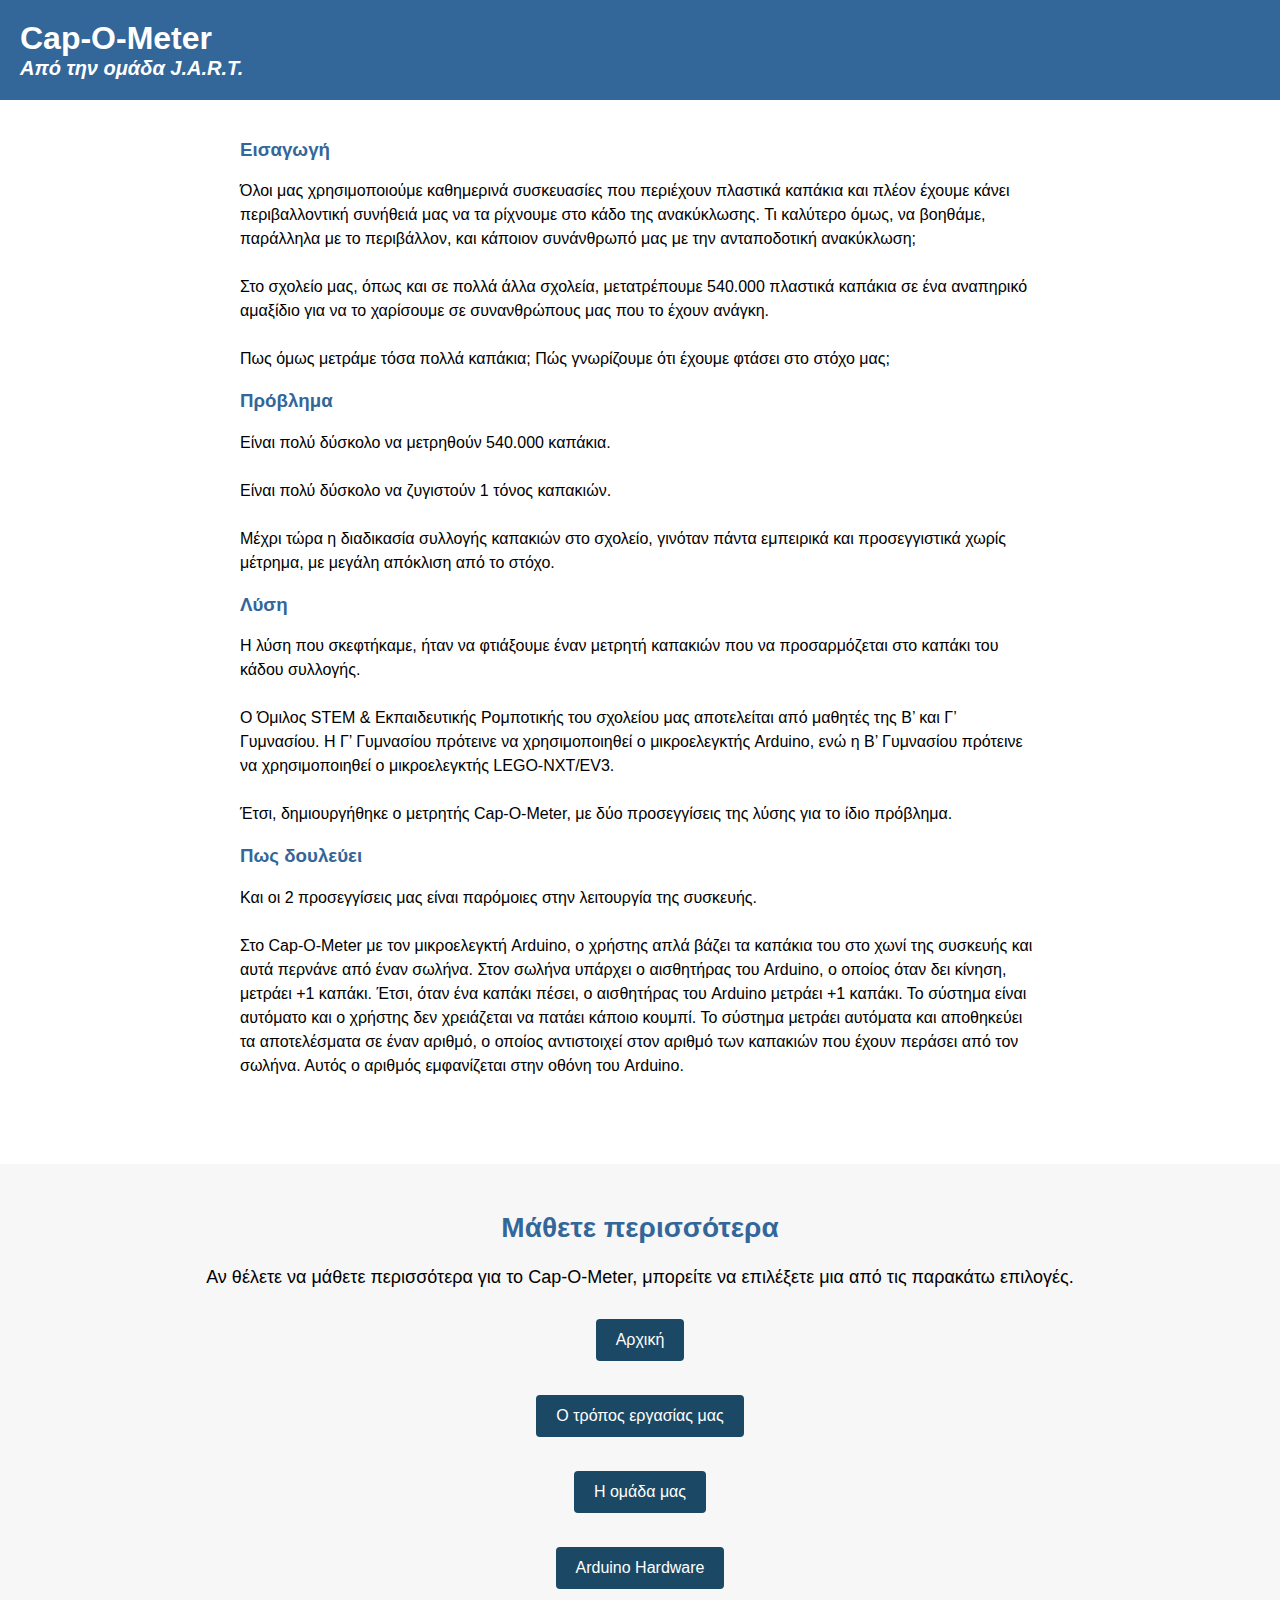
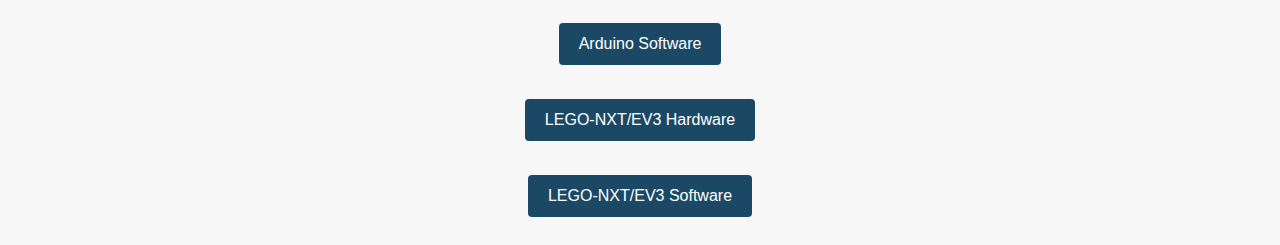
<file: Website/index.html>
<!DOCTYPE html>

<html lang="el">

<head>

    <title>Cap-O-Meter</title>
    <link rel="stylesheet" href="style.css">

    <meta name="viewport" content="width=device-width, initial-scale=1">
    <meta name="description" content="Το Cap-O-Meter είναι μια συσκευή που μας βοηθά να μετράμε καπάκια που έχουμε συλλέξει σε σχολικές μοωάδες">

</head>

<body>

    <div id="banner">

        <h1>Cap-O-Meter</h1>
        <h2>Από την ομάδα J.A.R.T.</h2>

    </div>

    <div id="details">

        <div id="introduction">

            <h3>Εισαγωγή</h3>

            <p>
                Όλοι μας χρησιμοποιούμε καθημερινά συσκευασίες που περιέχουν πλαστικά καπάκια και πλέον έχουμε κάνει περιβαλλοντική συνήθειά μας να τα ρίχνουμε στο κάδο της ανακύκλωσης. Τι καλύτερο όμως, να βοηθάμε, παράλληλα με το περιβάλλον, και κάποιον συνάνθρωπό μας με την ανταποδοτική ανακύκλωση;

                <br><br>
                
                Στο σχολείο μας, όπως και σε πολλά άλλα σχολεία, μετατρέπουμε 540.000 πλαστικά καπάκια σε ένα αναπηρικό αμαξίδιο για να το χαρίσουμε σε συνανθρώπους μας που το έχουν ανάγκη. 
                
                <br><br>

                Πως όμως μετράμε τόσα πολλά καπάκια; Πώς γνωρίζουμε ότι έχουμε φτάσει στο στόχο μας;
            </p>

        </div>

        <div id="problem">

            <h3>Πρόβλημα</h3>

            <p>
                Είναι πολύ δύσκολο να μετρηθούν 540.000 καπάκια. 
                
                <br><br>
                
                Είναι πολύ δύσκολο να ζυγιστούν 1 τόνος καπακιών. 
                
                <br><br>

                Μέχρι τώρα η διαδικασία συλλογής καπακιών στο σχολείο, γινόταν πάντα εμπειρικά και προσεγγιστικά χωρίς μέτρημα, με μεγάλη απόκλιση από το στόχο.

            </p>

        </div>

        <div id="solution">

            <h3>Λύση</h3>

            <p>
                Η λύση που σκεφτήκαμε, ήταν να φτιάξουμε έναν μετρητή καπακιών που να προσαρμόζεται στο καπάκι του κάδου συλλογής. 
                
                <br><br>

                Ο Όμιλος STEM & Εκπαιδευτικής Ρομποτικής του σχολείου μας αποτελείται από μαθητές της Β’ και Γ’ Γυμνασίου. Η Γ’ Γυμνασίου πρότεινε να χρησιμοποιηθεί ο μικροελεγκτής 
                Arduino, ενώ η Β’ Γυμνασίου πρότεινε να χρησιμοποιηθεί ο μικροελεγκτής LEGO-ΝΧΤ/EV3.

                <br><br>

                Έτσι, δημιουργήθηκε ο μετρητής Cap-Ο-Meter, με δύο προσεγγίσεις της λύσης για το ίδιο πρόβλημα.
            </p>

        </div>

        <div id="how-it-works">

            <h3>Πως δουλεύει</h3>

            <p>
                Και οι 2 προσεγγίσεις μας είναι παρόμοιες στην λειτουργία της συσκευής.

                <br><br>

                Στο Cap-O-Meter με τον μικροελεγκτή Arduino, ο χρήστης απλά βάζει τα καπάκια του στο χωνί της συσκευής και αυτά περνάνε από έναν σωλήνα. Στον σωλήνα υπάρχει ο αισθητήρας του Arduino, ο οποίος όταν δει κίνηση, μετράει +1 καπάκι. Έτσι, όταν ένα καπάκι πέσει, ο αισθητήρας του Arduino μετράει +1 καπάκι. Το σύστημα είναι αυτόματο και ο χρήστης δεν χρειάζεται να πατάει κάποιο κουμπί. Το σύστημα μετράει αυτόματα και αποθηκεύει τα αποτελέσματα σε έναν αριθμό, ο οποίος αντιστοιχεί στον αριθμό των καπακιών που έχουν περάσει από τον σωλήνα. Αυτός ο αριθμός εμφανίζεται στην οθόνη του Arduino.
            </p>

        </div>

    </div>

    <div id="more-info">

        <h3>Μάθετε περισσότερα</h3>

        <p>
            Αν θέλετε να μάθετε περισσότερα για το Cap-O-Meter, μπορείτε να επιλέξετε μια από τις παρακάτω επιλογές.
        </p>

        <a href="index.html">
            <button>
            Αρχική
            </button>
        </a>

        <br><br>

        <a href="teamwork.html">
            <button>
            Ο τρόπος εργασίας μας
            </button>
        </a>

        <br><br>

        <a href="team.html">
            <button>
                Η ομάδα μας
            </button>
        </a>

        <br><br>

        <a href="arduino-hardware.html">
            <button>
                Arduino Hardware
            </button>
        </a>

        <br><br>

        <a href="arduino-software.html">
            <button>
                Arduino Software
            </button>
        </a>

        <br><br>

        <a href="lego-hardware.html">
            <button>
                LEGO-ΝΧΤ/EV3 Hardware
            </button>
        </a>

        <br><br>

        <a href="lego-software.html">
            <button>
                LEGO-ΝΧΤ/EV3 Software
            </button>
        </a>

    </div>

</body>

</html>
</file>
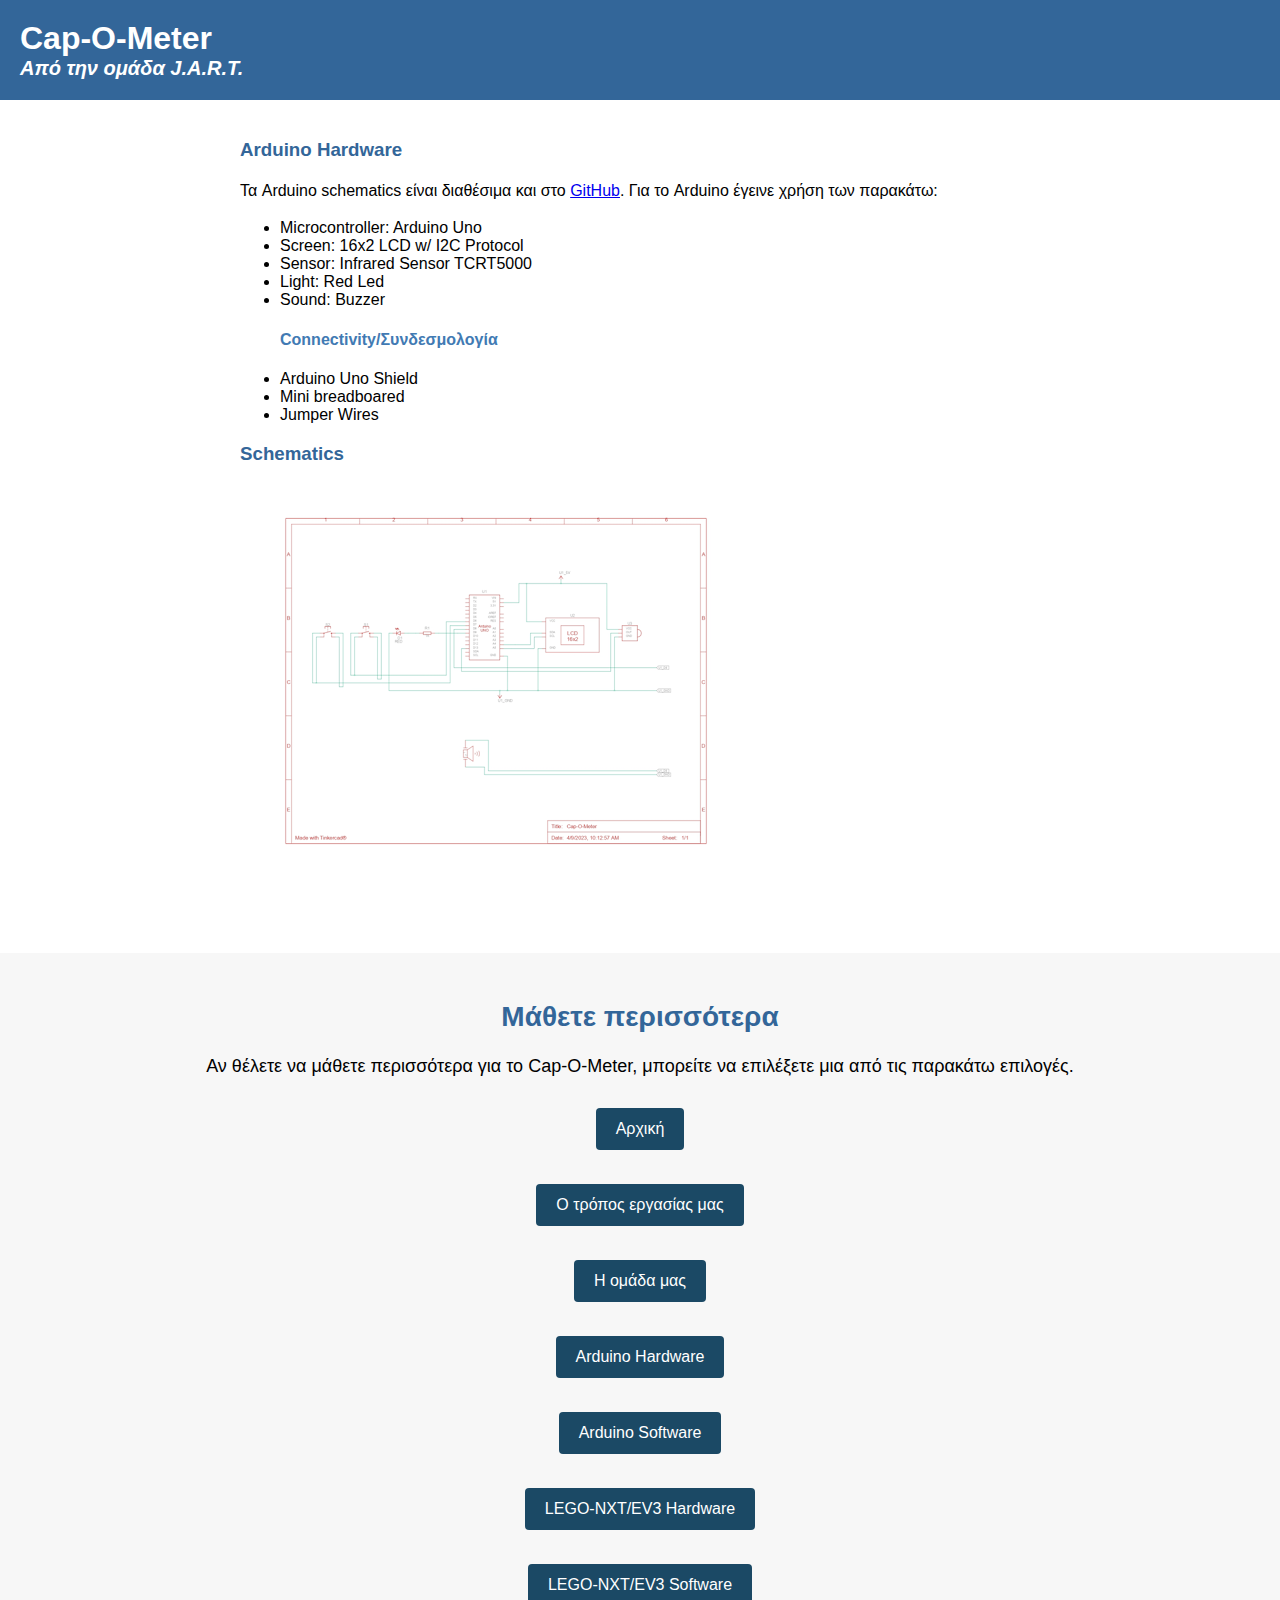
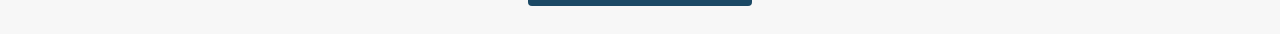
<file: Website/arduino-hardware.html>
<!DOCTYPE html>

<html lang="el">

<head>

    <title>Cap-O-Meter</title>
    <link rel="stylesheet" href="style.css">

    <meta name="viewport" content="width=device-width, initial-scale=1">
    <meta name="description" content="Το Cap-O-Meter είναι μια συσκευή που μας βοηθά να μετράμε καπάκια που έχουμε συλλέξει σε σχολικές μοωάδες">

</head>

<body>

    <div id="banner">

        <h1>Cap-O-Meter</h1>
        <h2>Από την ομάδα J.A.R.T.</h2>

    </div>

    <div id="hardware">

        <div id="properties">

            <h3>Arduino Hardware</h3>

            <p>Τα Arduino schematics είναι διαθέσιμα και στο <a href="https://github.com/odysseuskir/cap-o-meter">GitHub</a>. Για το Arduino έγεινε χρήση των παρακάτω:</p>

            <ul>
                <li>Microcontroller: Arduino Uno</li>
                <li>Screen: 16x2 LCD w/ I2C Protocol</li>
                <li>Sensor: Infrared Sensor TCRT5000</li>
                <li>Light: Red Led</li>
                <li>Sound: Buzzer</li>

                <h4>Connectivity/Συνδεσμολογία</h4>

                <li>Arduino Uno Shield</li>
                <li>Mini breadboared</li>
                <li>Jumper Wires</li>

            </ul>

        </div>

        <div id="schematics">

            <h3>Schematics</h3>

            <img src="images/schematics.png" alt="Arduino Schematics">

        </div>


    </div>

    <div id="more-info">

        <h3>Μάθετε περισσότερα</h3>

        <p>
            Αν θέλετε να μάθετε περισσότερα για το Cap-O-Meter, μπορείτε να επιλέξετε μια από τις παρακάτω επιλογές.
        </p>

        <a href="index.html">
            <button>
            Αρχική
            </button>
        </a>

        <br><br>

        <a href="teamwork.html">
            <button>
            Ο τρόπος εργασίας μας
            </button>
        </a>

        <br><br>

        <a href="team.html">
            <button>
                Η ομάδα μας
            </button>
        </a>

        <br><br>

        <a href="arduino-hardware.html">
            <button>
                Arduino Hardware
            </button>
        </a>

        <br><br>

        <a href="arduino-software.html">
            <button>
                Arduino Software
            </button>
        </a>

        <br><br>

        <a href="lego-hardware.html">
            <button>
                LEGO-ΝΧΤ/EV3 Hardware
            </button>
        </a>

        <br><br>

        <a href="lego-software.html">
            <button>
                LEGO-ΝΧΤ/EV3 Software
            </button>
        </a>

    </div>

</body>

</html>
</file>
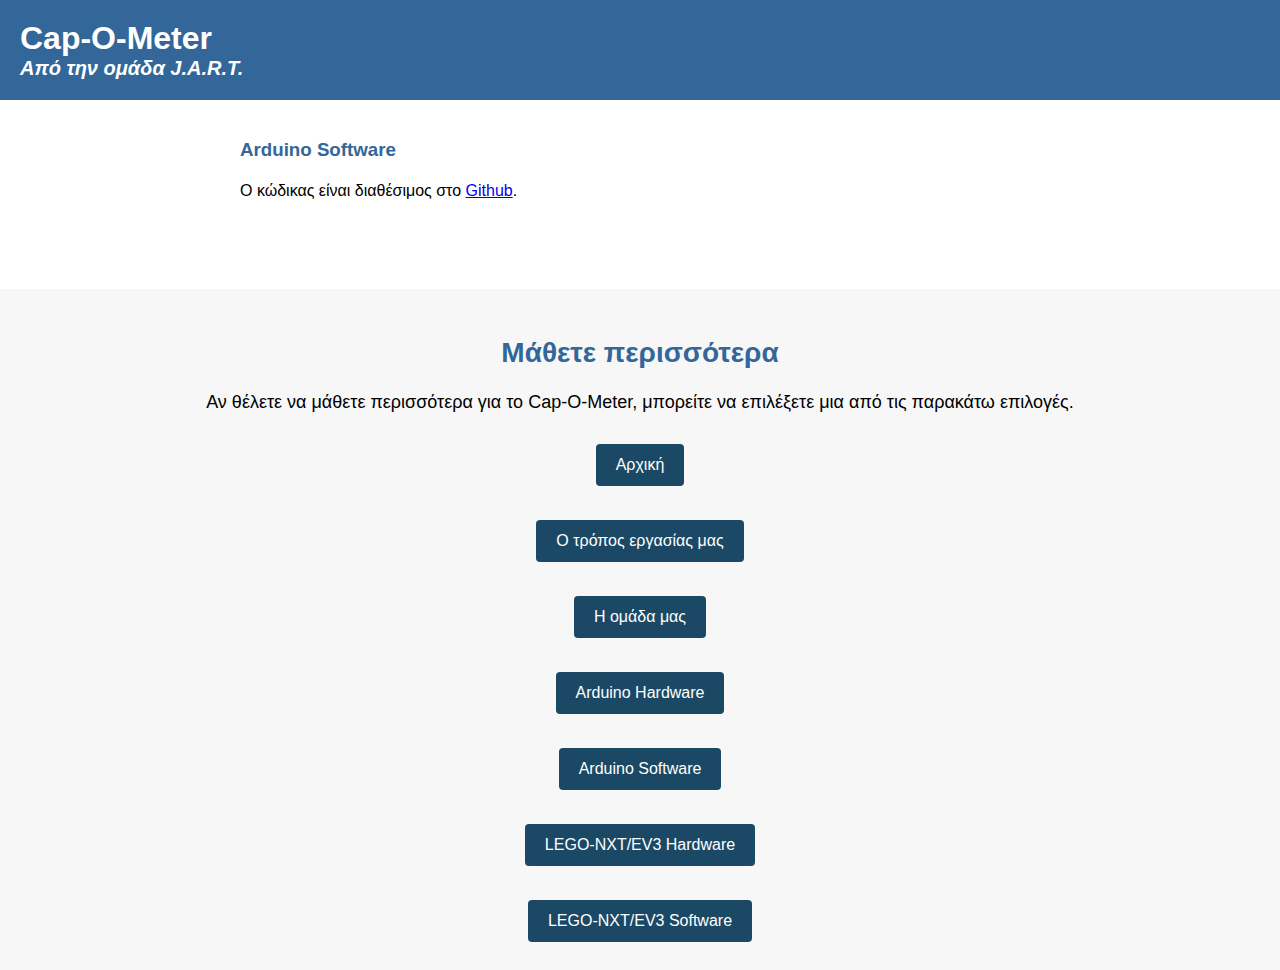
<file: Website/arduino-software.html>
<!DOCTYPE html>

<html lang="el">

<head>

    <title>Cap-O-Meter</title>
    <link rel="stylesheet" href="style.css">

    <meta name="viewport" content="width=device-width, initial-scale=1">
    <meta name="description" content="Το Cap-O-Meter είναι μια συσκευή που μας βοηθά να μετράμε καπάκια που έχουμε συλλέξει σε σχολικές μοωάδες">

</head>

<body>

    <div id="banner">

        <h1>Cap-O-Meter</h1>
        <h2>Από την ομάδα J.A.R.T.</h2>

    </div>

    <div id="software">

        <div id="code">

            <h3>Arduino Software</h3>

            <p>Ο κώδικας είναι διαθέσιμος στο <a href="github.com/odysseuskir/cap-o-meter">Github</a>.</p>

        </div>

    </div>

    <div id="more-info">

        <h3>Μάθετε περισσότερα</h3>

        <p>
            Αν θέλετε να μάθετε περισσότερα για το Cap-O-Meter, μπορείτε να επιλέξετε μια από τις παρακάτω επιλογές.
        </p>

        <a href="index.html">
            <button>
            Αρχική
            </button>
        </a>

        <br><br>

        <a href="teamwork.html">
            <button>
            Ο τρόπος εργασίας μας
            </button>
        </a>

        <br><br>

        <a href="team.html">
            <button>
                Η ομάδα μας
            </button>
        </a>

        <br><br>

        <a href="arduino-hardware.html">
            <button>
                Arduino Hardware
            </button>
        </a>

        <br><br>

        <a href="arduino-software.html">
            <button>
                Arduino Software
            </button>
        </a>

        <br><br>

        <a href="lego-hardware.html">
            <button>
                LEGO-ΝΧΤ/EV3 Hardware
            </button>
        </a>

        <br><br>

        <a href="lego-software.html">
            <button>
                LEGO-ΝΧΤ/EV3 Software
            </button>
        </a>

    </div>

</body>

</html>
</file>
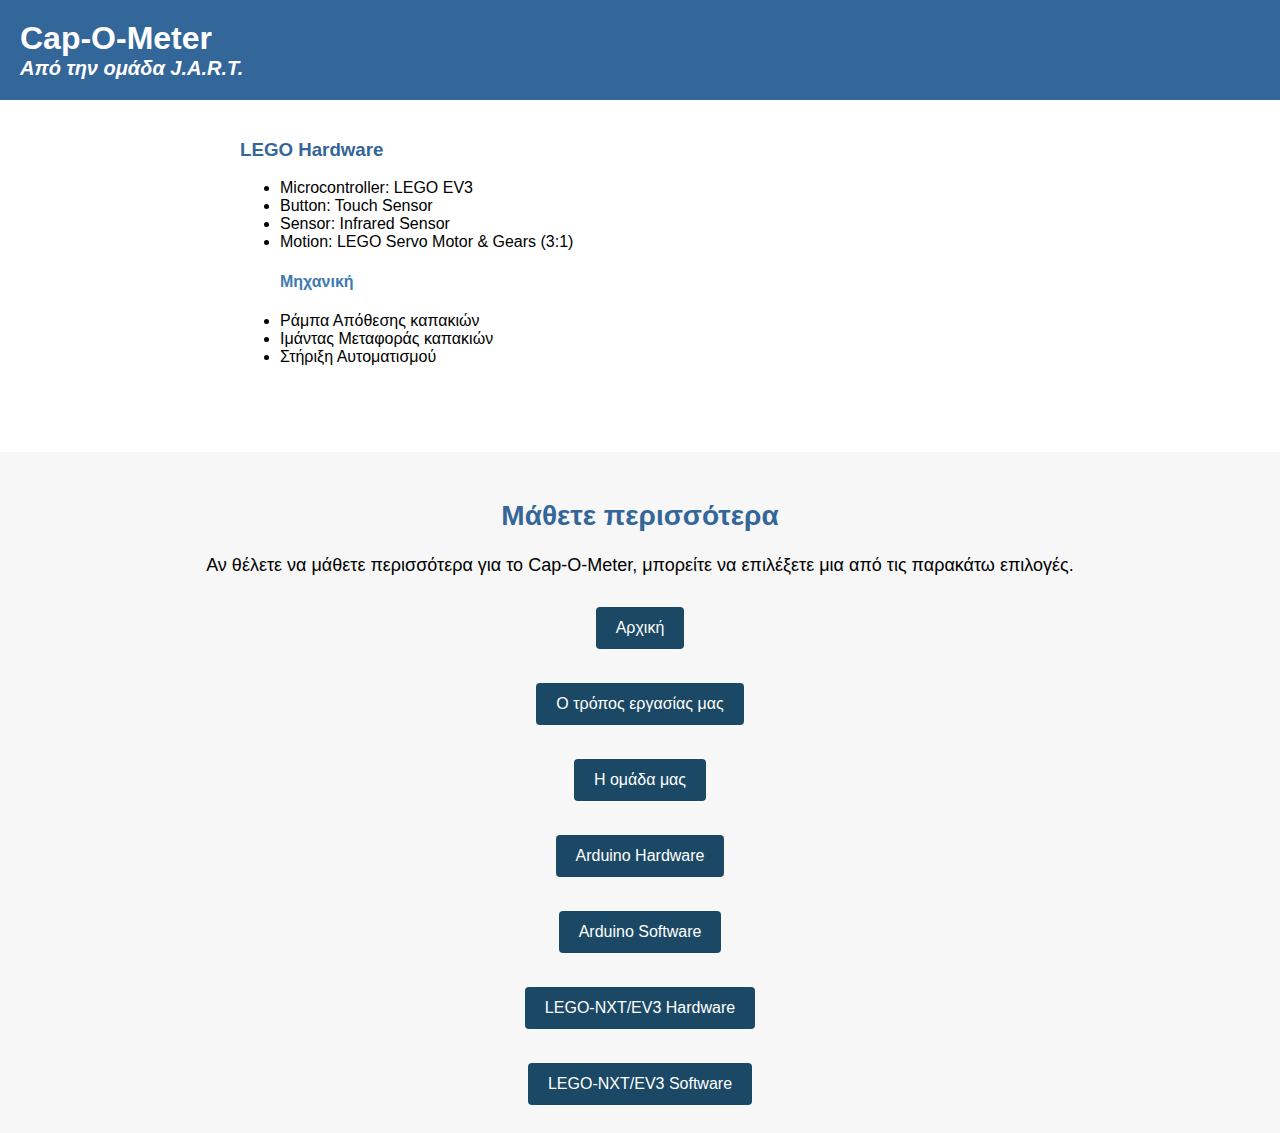
<file: Website/lego-hardware.html>
<!DOCTYPE html>

<html lang="el">

<head>

    <title>Cap-O-Meter</title>
    <link rel="stylesheet" href="style.css">

    <meta name="viewport" content="width=device-width, initial-scale=1">
    <meta name="description" content="Το Cap-O-Meter είναι μια συσκευή που μας βοηθά να μετράμε καπάκια που έχουμε συλλέξει σε σχολικές μοωάδες">

</head>

<body>

    <div id="banner">

        <h1>Cap-O-Meter</h1>
        <h2>Από την ομάδα J.A.R.T.</h2>

    </div>

    <div id="hardware">

        <div id="properties">

            <h3>LEGO Hardware</h3>

            <ul>
                <li>Microcontroller: LEGO EV3</li>
                <li>Button: Touch Sensor</li>
                <li>Sensor: Infrared Sensor</li>
                <li>Motion: LEGO Servo Motor & Gears (3:1)</li>

                <h4>Μηχανική</h4>

                <li>Ράμπα Απόθεσης καπακιών</li>
                <li>Ιμάντας Μεταφοράς καπακιών</li>
                <li>Στήριξη Αυτοματισμού</li>

            </ul>

        </div>

    </div>

    <div id="more-info">

        <h3>Μάθετε περισσότερα</h3>

        <p>
            Αν θέλετε να μάθετε περισσότερα για το Cap-O-Meter, μπορείτε να επιλέξετε μια από τις παρακάτω επιλογές.
        </p>

        <a href="index.html">
            <button>
            Αρχική
            </button>
        </a>

        <br><br>

        <a href="teamwork.html">
            <button>
            Ο τρόπος εργασίας μας
            </button>
        </a>

        <br><br>

        <a href="team.html">
            <button>
                Η ομάδα μας
            </button>
        </a>

        <br><br>

        <a href="arduino-hardware.html">
            <button>
                Arduino Hardware
            </button>
        </a>

        <br><br>

        <a href="arduino-software.html">
            <button>
                Arduino Software
            </button>
        </a>

        <br><br>

        <a href="lego-hardware.html">
            <button>
                LEGO-ΝΧΤ/EV3 Hardware
            </button>
        </a>

        <br><br>

        <a href="lego-software.html">
            <button>
                LEGO-ΝΧΤ/EV3 Software
            </button>
        </a>

    </div>

</body>

</html>
</file>
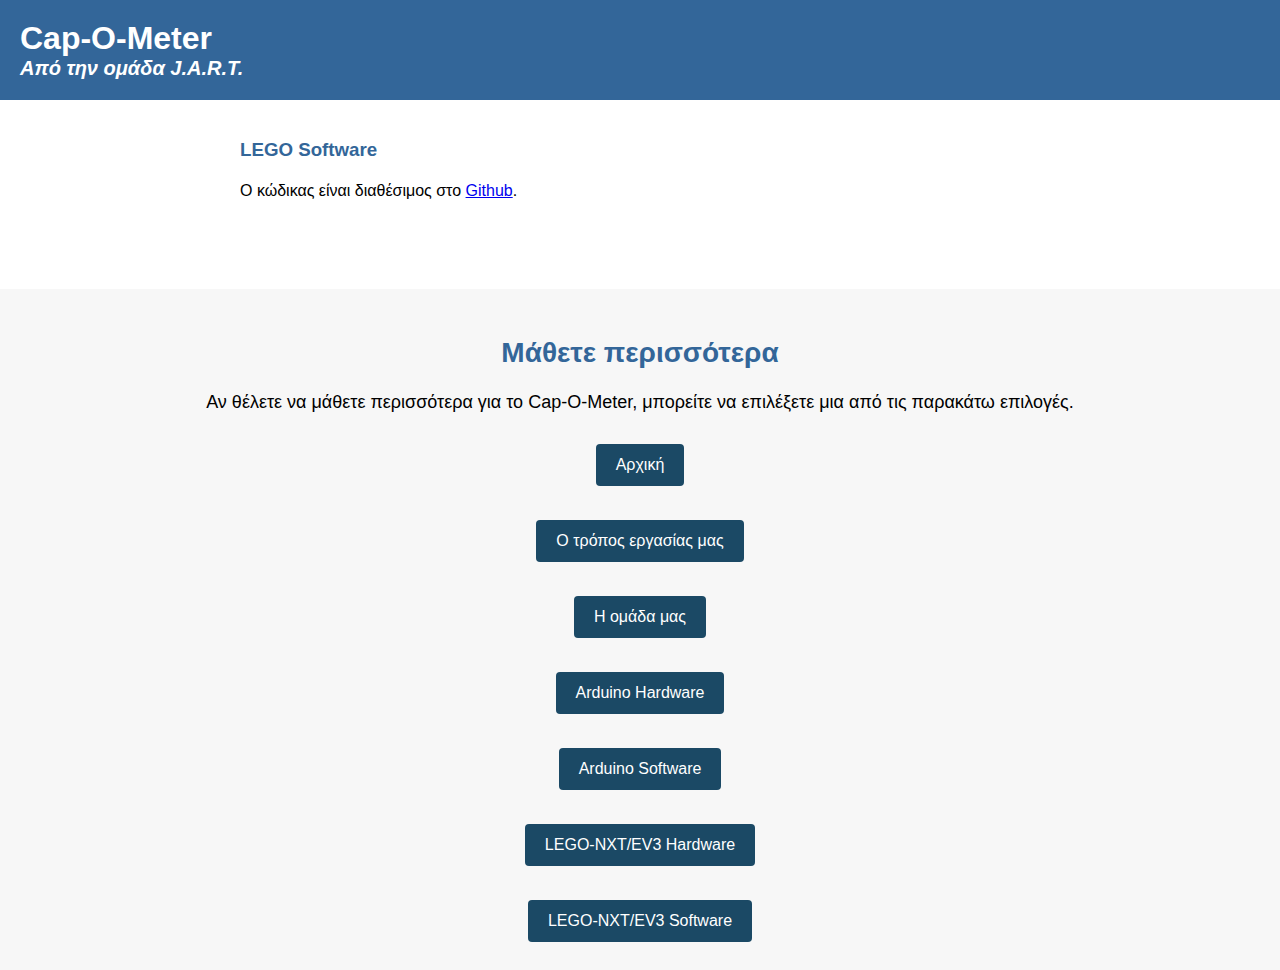
<file: Website/lego-software.html>
<!DOCTYPE html>

<html lang="el">

<head>

    <title>Cap-O-Meter</title>
    <link rel="stylesheet" href="style.css">

    <meta name="viewport" content="width=device-width, initial-scale=1">
    <meta name="description" content="Το Cap-O-Meter είναι μια συσκευή που μας βοηθά να μετράμε καπάκια που έχουμε συλλέξει σε σχολικές μοωάδες">

</head>

<body>

    <div id="banner">

        <h1>Cap-O-Meter</h1>
        <h2>Από την ομάδα J.A.R.T.</h2>

    </div>

    <div id="software">

        <div id="code">

            <h3>LEGO Software</h3>

            <p>Ο κώδικας είναι διαθέσιμος στο <a href="github.com/odysseuskir/cap-o-meter">Github</a>.</p>

        </div>

    </div>

    <div id="more-info">

        <h3>Μάθετε περισσότερα</h3>

        <p>
            Αν θέλετε να μάθετε περισσότερα για το Cap-O-Meter, μπορείτε να επιλέξετε μια από τις παρακάτω επιλογές.
        </p>

        <a href="index.html">
            <button>
            Αρχική
            </button>
        </a>

        <br><br>

        <a href="teamwork.html">
            <button>
            Ο τρόπος εργασίας μας
            </button>
        </a>

        <br><br>

        <a href="team.html">
            <button>
                Η ομάδα μας
            </button>
        </a>

        <br><br>

        <a href="arduino-hardware.html">
            <button>
                Arduino Hardware
            </button>
        </a>

        <br><br>

        <a href="arduino-software.html">
            <button>
                Arduino Software
            </button>
        </a>

        <br><br>

        <a href="lego-hardware.html">
            <button>
                LEGO-ΝΧΤ/EV3 Hardware
            </button>
        </a>

        <br><br>

        <a href="lego-software.html">
            <button>
                LEGO-ΝΧΤ/EV3 Software
            </button>
        </a>

    </div>

</body>

</html>
</file>
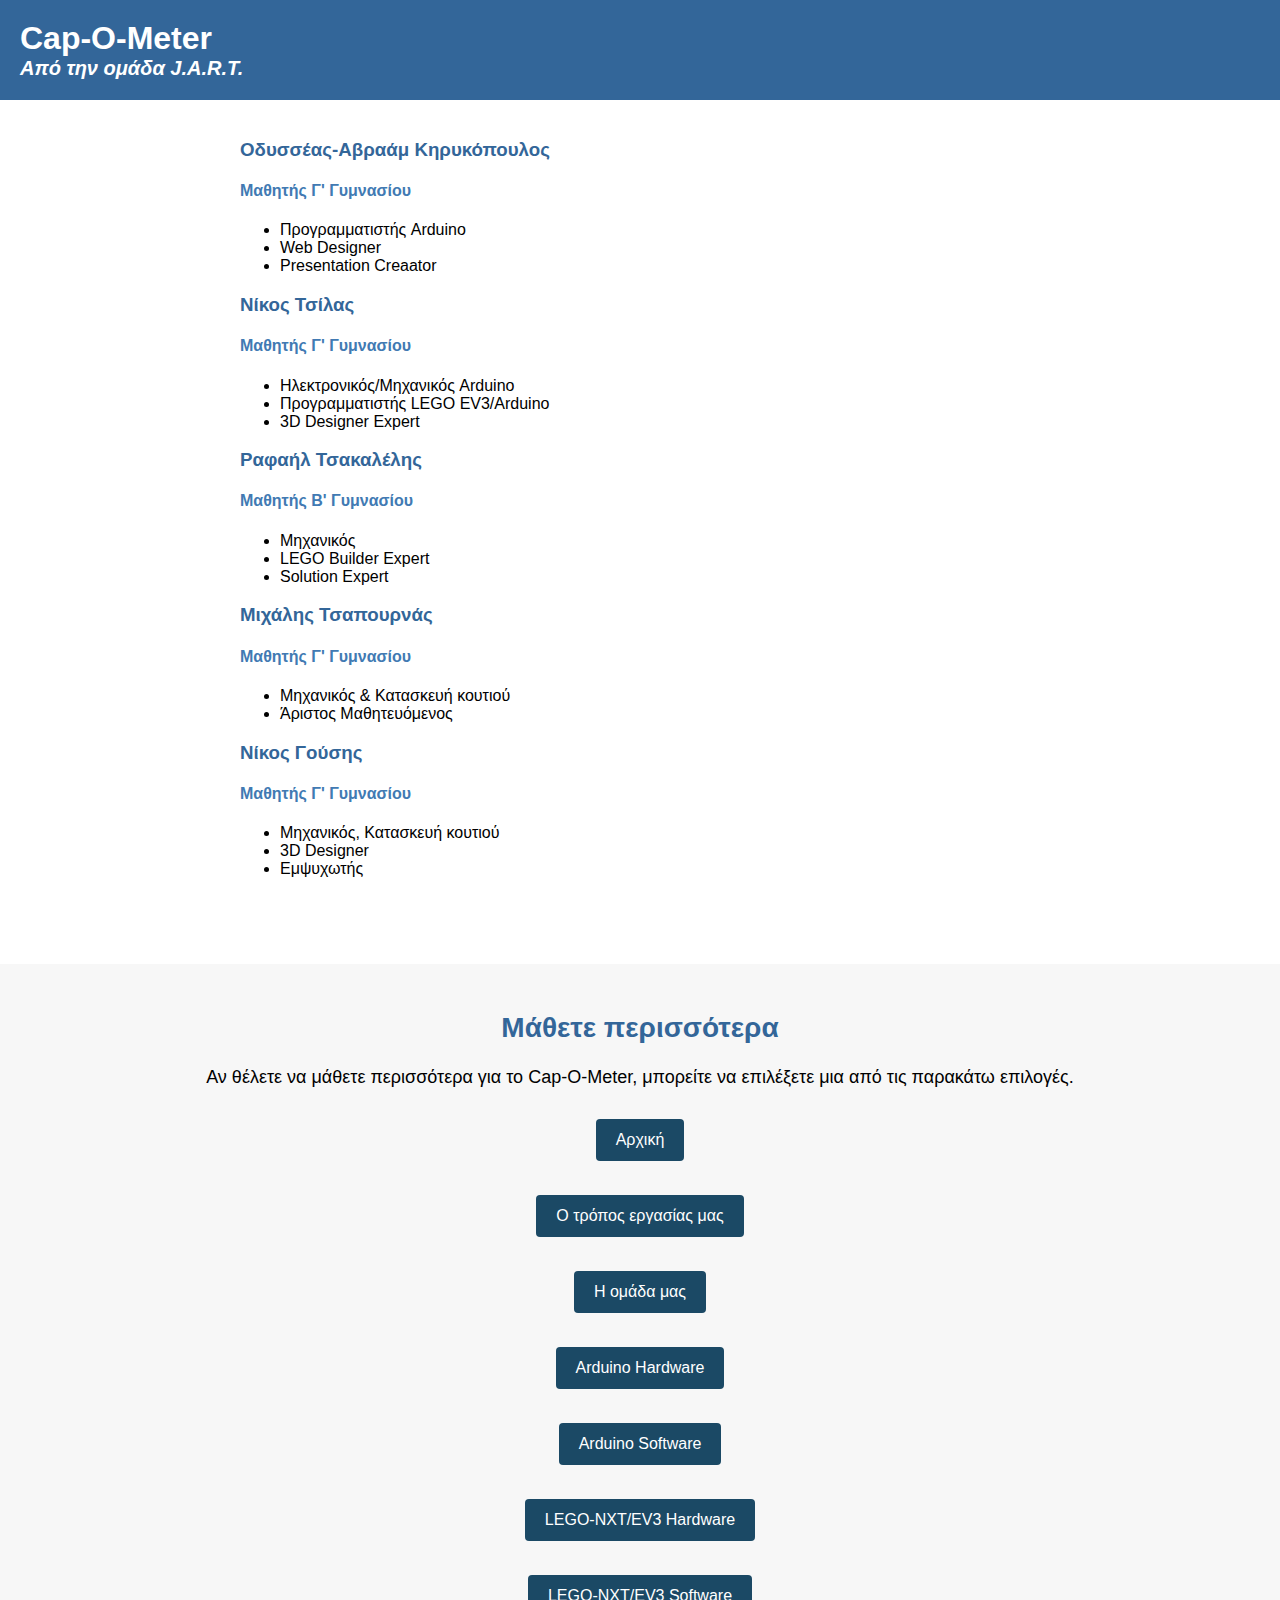
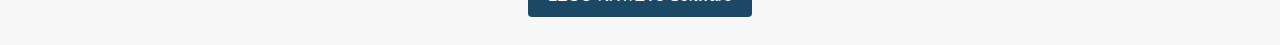
<file: Website/team.html>
<!DOCTYPE html>

<html lang="el">

<head>

    <title>Cap-O-Meter</title>
    <link rel="stylesheet" href="style.css">

</head>

<body>

    <div id="banner">

        <h1>Cap-O-Meter</h1>
        <h2>Από την ομάδα J.A.R.T.</h2>

    </div>

    <div id="team">

        <div id="odysseus">

            <h3>Οδυσσέας-Αβραάμ Κηρυκόπουλος</h3>

            <h4>Μαθητής Γ' Γυμνασίου</h4>

            <ul>
                <li>Προγραμματιστής Arduino</li>
                <li>Web Designer</li>
                <li>Presentation Creaator</li>
            </ul>

        </div>

        <div id="nikos_t">

            <h3>Νίκος Τσίλας</h3>

            <h4>Μαθητής Γ' Γυμνασίου</h4>

            <ul>
                <li>Ηλεκτρονικός/Μηχανικός Arduino</li>
                <li>Προγραμματιστής LEGO EV3/Arduino</li>
                <li>3D Designer Expert</li>
            </ul>

        </div>

        <div id="raphael">

            <h3>Ραφαήλ Τσακαλέλης</h3>

            <h4>Μαθητής Β' Γυμνασίου</h4>

            <ul>
                <li>Μηχανικός</li>
                <li>LEGO Builder Expert</li>
                <li>Solution Expert</li>
            </ul>

        </div>

        <div id="mihalis">

            <h3>Μιχάλης Τσαπουρνάς</h3>

            <h4>Μαθητής Γ' Γυμνασίου</h4>

            <ul>
                <li>Μηχανικός & Κατασκευή κουτιού</li>
                <li>Άριστος Μαθητευόμενος</li>
            </ul>

        </div>

        <div id="nikos_g">

            <h3>Νίκος Γούσης</h3>
            
            <h4>Μαθητής Γ' Γυμνασίου</h4>

            <ul>
                <li>Μηχανικός, Κατασκευή κουτιού</li>
                <li>3D Designer</li>
                <li>Εμψυχωτής</li>
            </ul>

        </div>

    </div>

    <div id="more-info">

        <h3>Μάθετε περισσότερα</h3>

        <p>
            Αν θέλετε να μάθετε περισσότερα για το Cap-O-Meter, μπορείτε να επιλέξετε μια από τις παρακάτω επιλογές.
        </p>

        <a href="index.html">
            <button>
            Αρχική
            </button>
        </a>

        <br><br>

        <a href="teamwork.html">
            <button>
            Ο τρόπος εργασίας μας
            </button>
        </a>

        <br><br>

        <a href="team.html">
            <button>
                Η ομάδα μας
            </button>
        </a>

        <br><br>

        <a href="arduino-hardware.html">
            <button>
                Arduino Hardware
            </button>
        </a>

        <br><br>

        <a href="arduino-software.html">
            <button>
                Arduino Software
            </button>
        </a>

        <br><br>

        <a href="lego-hardware.html">
            <button>
                LEGO-ΝΧΤ/EV3 Hardware
            </button>
        </a>

        <br><br>

        <a href="lego-software.html">
            <button>
                LEGO-ΝΧΤ/EV3 Software
            </button>
        </a>

    </div>

</body>

</html>
</file>
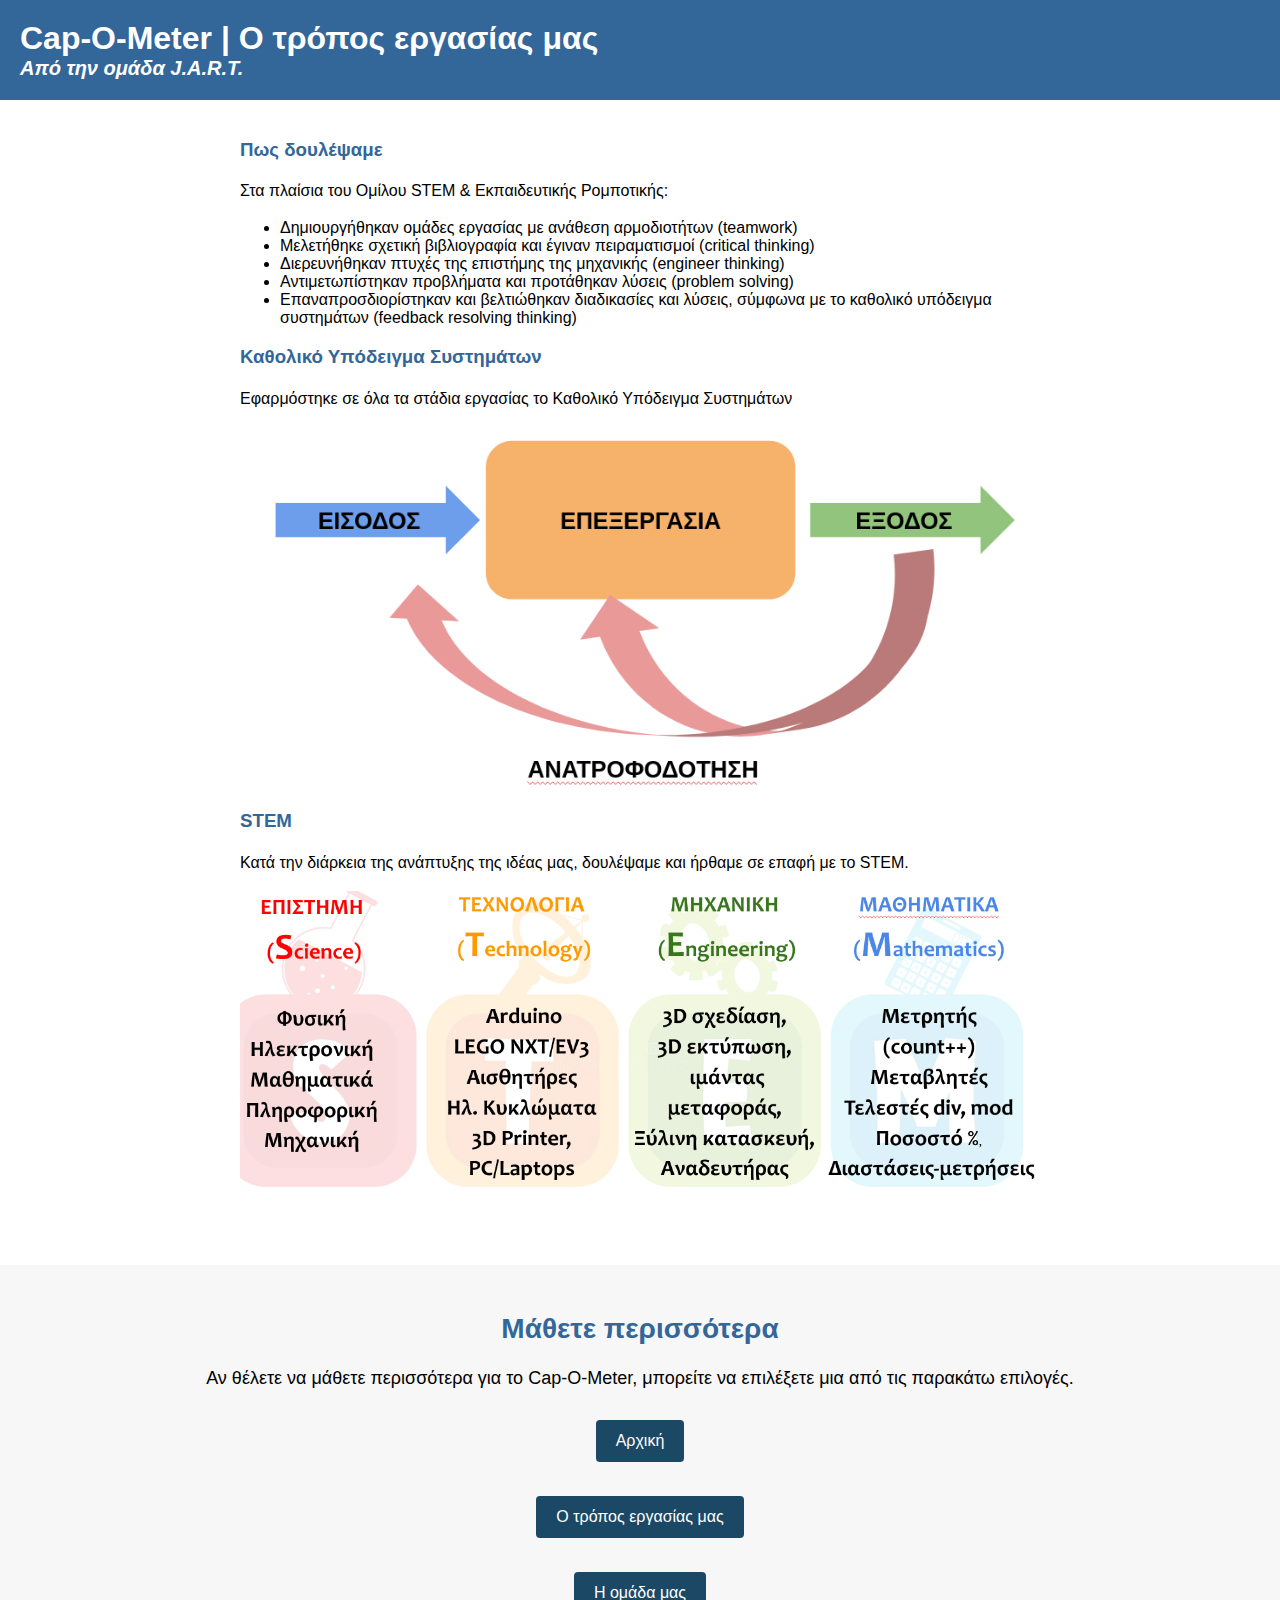
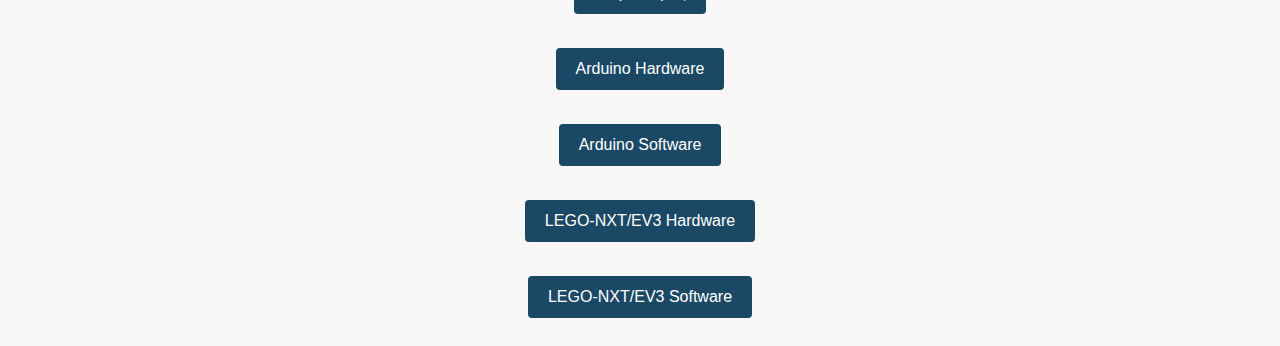
<file: Website/teamwork.html>
<!DOCTYPE html>

<html lang="el">

<head>

    <title>Cap-O-Meter</title>
    <link rel="stylesheet" href="style.css">

</head>

<body>

    <div id="banner">

        <h1>Cap-O-Meter | Ο τρόπος εργασίας μας</h1>
        <h2>Από την ομάδα J.A.R.T.</h2>

    </div>

    <div id="teamwork">

        <div id="work-details">

            <h3>Πως δουλέψαμε</h3>

            <p>
                Στα πλαίσια του Ομίλου STEM & Εκπαιδευτικής Ρομποτικής:

            </p>

                <ul>
                    <li>
                        Δημιουργήθηκαν ομάδες εργασίας με ανάθεση αρμοδιοτήτων (teamwork)
                    </li>
                    <li>
                        Μελετήθηκε σχετική βιβλιογραφία και έγιναν πειραματισμοί (critical thinking)
                    </li>
                    <li>
                        Διερευνήθηκαν πτυχές της επιστήμης της μηχανικής (engineer thinking)
                    </li>
                    <li>
                        Αντιμετωπίστηκαν προβλήματα και προτάθηκαν λύσεις (problem solving)
                    </li>
                    <li>
                        Επαναπροσδιορίστηκαν και βελτιώθηκαν διαδικασίες και λύσεις, σύμφωνα με το καθολικό υπόδειγμα συστημάτων (feedback resolving thinking)
                    </li>
                </ul>

        </div>

        <div id="teamwork-system">

            <h3>Καθολικό Υπόδειγμα Συστημάτων</h3>

            <p>
                Εφαρμόστηκε σε όλα τα στάδια εργασίας το Καθολικό Υπόδειγμα Συστημάτων
            </p>

            <img src="images/teamwork-system.png" alt="Καθολικό Υπόδειγμα Συστημάτων">

        </div>

        <div id="stem">

            <h3>STEM</h3>

            <p>
                Κατά την διάρκεια της ανάπτυξης της ιδέας μας, δουλέψαμε και ήρθαμε σε επαφή με το STEM. 
            </p>

            <img src="images/stem.png" alt="STEM">

        </div>

    </div>

    <div id="more-info">

        <h3>Μάθετε περισσότερα</h3>

        <p>
            Αν θέλετε να μάθετε περισσότερα για το Cap-O-Meter, μπορείτε να επιλέξετε μια από τις παρακάτω επιλογές.
        </p>

        <a href="index.html">
            <button>
            Αρχική
            </button>
        </a>

        <br><br>

        <a href="teamwork.html">
            <button>
            Ο τρόπος εργασίας μας
            </button>
        </a>

        <br><br>

        <a href="team.html">
            <button>
                Η ομάδα μας
            </button>
        </a>

        <br><br>

        <a href="arduino-hardware.html">
            <button>
                Arduino Hardware
            </button>
        </a>

        <br><br>

        <a href="arduino-software.html">
            <button>
                Arduino Software
            </button>
        </a>

        <br><br>

        <a href="lego-hardware.html">
            <button>
                LEGO-ΝΧΤ/EV3 Hardware
            </button>
        </a>

        <br><br>

        <a href="lego-software.html">
            <button>
                LEGO-ΝΧΤ/EV3 Software
            </button>
        </a>

    </div>

</body>

</html>
</file>
<file: Website/style.css>
body {
  font-family: Arial, sans-serif;
  margin: 0;
}

#banner {
  background-color: #336699;
  color: white;
  padding: 20px;
}

#banner h1 {
  margin: 0;
}

#banner h2 {
  margin: 0;
  font-size: 20px;
  font-style: italic;
}

#details {
  max-width: 800px;
  margin: 0 auto;
  padding: 20px;
}

#teamwork {
  max-width: 800px;
  margin: 0 auto;
  padding: 20px;
}

#team {
  max-width: 800px;
  margin: 0 auto;
  padding: 20px;
}

#hardware {
  max-width: 800px;
  margin: 0 auto;
  padding: 20px;
}

#software {
  max-width: 800px;
  margin: 0 auto;
  padding: 20px;
}

h3 {
  color: #336699;
}

h4 {
  color: #417ab3;
}

p {
  line-height: 1.5;
}

#more-info {
  background-color: #f7f7f7;
  padding: 20px;
  margin-top: 50px;
  text-align: center;
}

#more-info h3 {
  font-size: 28px;
  margin-bottom: 20px;
}

#more-info p {
  font-size: 18px;
  line-height: 1.5;
  margin-bottom: 20px;
}

button {
  background-color: #1b4965;
  color: #fff;
  font-size: 16px;
  padding: 12px 20px;
  border: none;
  border-radius: 4px;
  cursor: pointer;
  transition: all 0.3s ease;
  margin: 8px;
}

button:hover {
  background-color: #0077be;
}

button:focus {
  outline: none;
}

button:active {
  background-color: #2f673e;
  transform: translateY(1px);
}

img {
  max-width: 100%;
}
</file>
